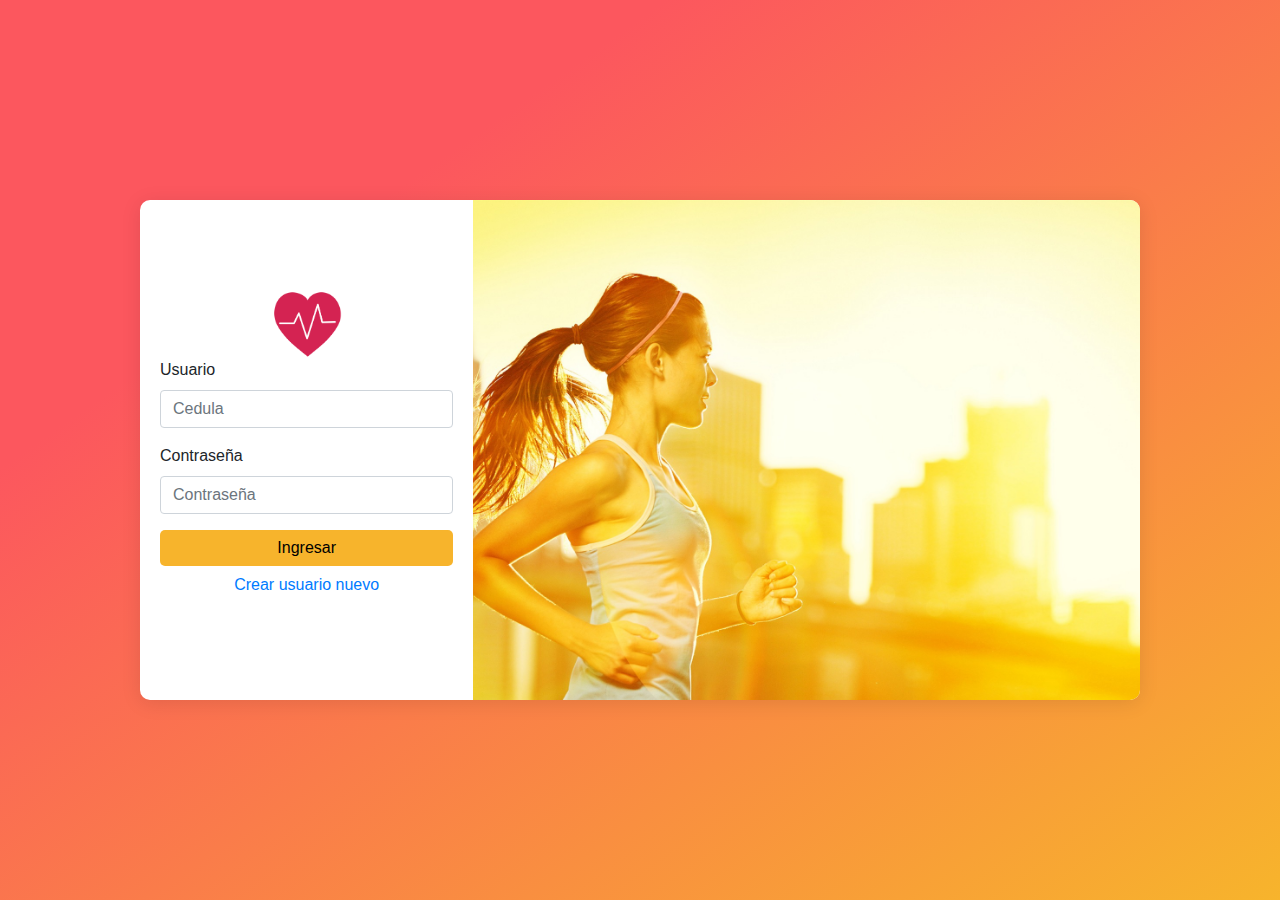
<file: index.html>
<!DOCTYPE html>
<html lang="es">
<head>
  <meta charset="UTF-8">
  <meta name="viewport" content="width=device-width, initial-scale=1.0">
  <meta http-equiv="X-UA-Compatible" content="ie=edge">
  <link rel="stylesheet" href="./assets/css/bootstrap.min.css">
  <link rel="stylesheet" href="./assets/css/theme.css">
  <title>Document</title>
</head>
<body>

  <main>
    <div class="containerLogin">
      <div class="col-md-12">
        <div class="row">
        <div class="col-md-4 theme-center theme-padding">
          <form class="with-inner">
            <img src="./assets/images/8061.png" class="picture-center" alt="" width="70px">
            <div class="form-group">
              <label for="userInput">Usuario</label>
              <input type="text" class="form-control" id="userInput" aria-describedby="emailHelp" placeholder="Cedula">
            </div>
            <div class="form-group">
              <label for="passwordInput">Contraseña</label>
              <input type="password" class="form-control" id="passwordInput" placeholder="Contraseña">
            </div>


            <button id="btnLogin" type="button" class="btn theme-btn login">Ingresar</button>
            <button id="btnregister" type="button" class="btn theme-btn register">Registrarse</button>
            <a href="#" id="showLogin" class="btn btn-link register">Ingresar</a>
            <a href="#" id="showRegister" class="btn btn-link login">Crear usuario nuevo</a>

            <p id="labelError"></p>
          </form>
        </div>
        <div class="col-md-8">
          <div class="theme-bg-login height-inner"></div>
        </div>
      </div>
      </div>
    </div>
  </main>

  <script src='./assets/js/HealthUH.js'></script>
  <script src='./assets/js/login.js'></script>
</body>
</html>
</file>
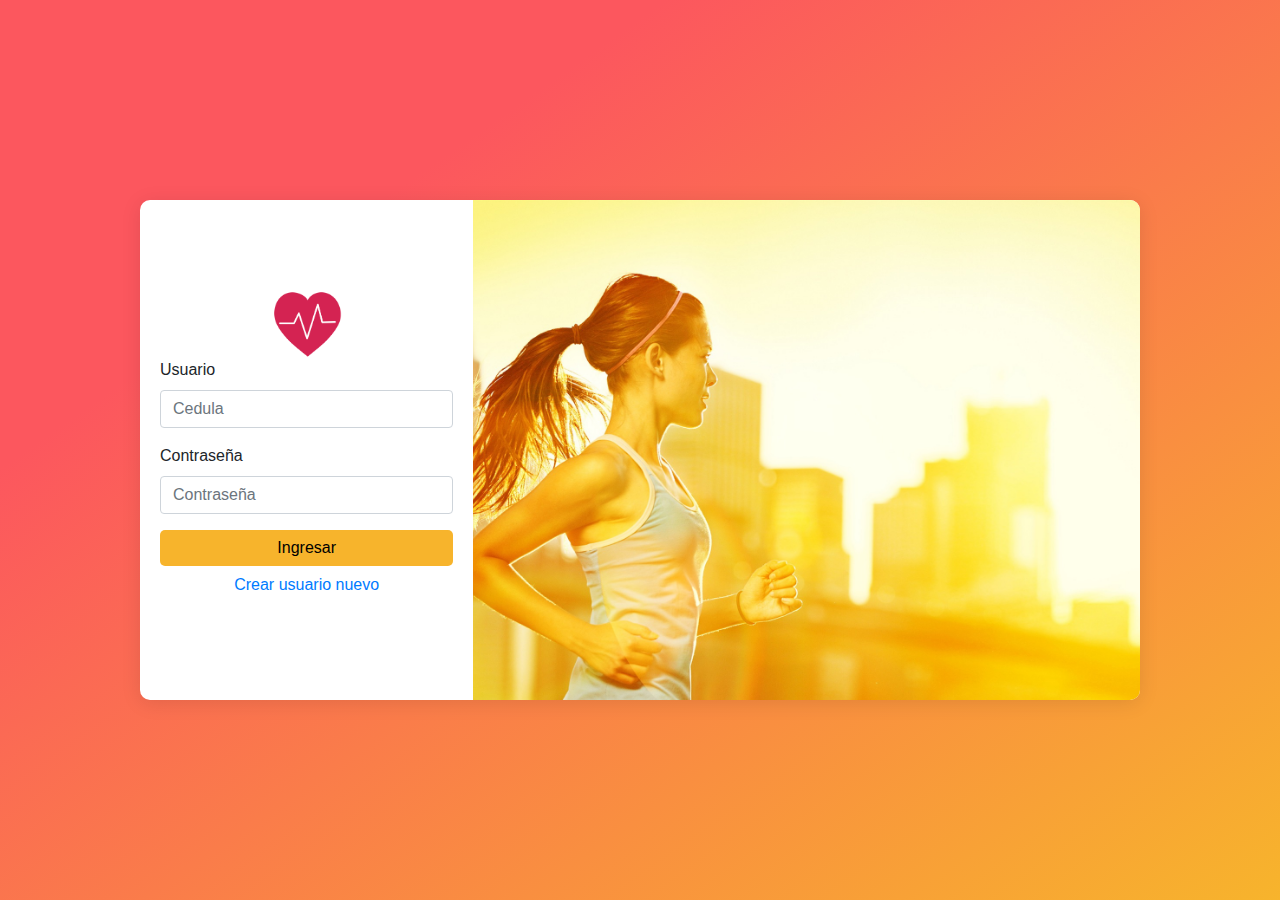
<file: session/index.html>
<!DOCTYPE html>
<html lang="en">
<head>
  <meta charset="UTF-8">
  <meta name="viewport" content="width=device-width, initial-scale=1.0">
  <meta http-equiv="X-UA-Compatible" content="ie=edge">
  <link rel="stylesheet" href="../assets/css/bootstrap.min.css">
  <link rel="stylesheet" href="../assets/css/dashboard.css">
  <title>HealthUH | Dashboard</title>
</head>
<body>
  <main>
    <aside>
      <nav>
        <ul>

          <li>
            <span>Perfil</span>
            <a href="./index.html" class="active">
              <img src="../assets/images/user-circle-solid.svg" alt="">
          </a></li>


          <li>
            <span>Actividad</span>
            <a href="./activity.html">
              <img src="../assets/images/running-solid.svg" alt="">
          </a></li>
          <li>
            <span>Sueño</span>
            <a href="./sleep.html">
              <img src="../assets/images/bed-solid.svg" alt="">
          </a></li>
          <li>
            <span>Nutricion</span>
            <a href="./nutrition.html">
              <img src="../assets/images/utensils-solid.svg" alt="">
          </a></li>
          <li id="signOut">
            <span>Cerrar Session</span>
            <a href="#">
              <img src="../assets/images/sign-out.svg" alt="">
          </a></li>
        </ul>
      </nav>
    </aside>

    <div class="mainPanel">
      <div class="app">
        <div class="bg-banner profile-bg"></div>
        <div class="content">
          <div class="container">

            <div class="row" style="margin-top: -200px;">
              <div class="col-md-12">
                <form>

                  <div class="text-center">
                    <input type="file" id="profilePicture" name="profilePicture" accept="image/*" class="profile-selectPicture">
                    <div class="imgProfile rounderBorder">
                      <img id="pictureSelectedView" src="../assets/images/user.svg" class="rounded mb-5" alt="...">
                    </div>
                  </div>
                  <h4 class="mb-3">Informacion Personal</h4>

                  <div class="row">
                    <div class="col-md-6 mb-3">
                      <label for="firstName">Nombre</label>
                      <input type="text" class="form-control" id="firstName" placeholder="" value="ss" >
                    </div>
                    <div class="col-md-6 mb-3">
                      <label for="lastName">Apellidos</label>
                      <input type="text" class="form-control" id="lastName" placeholder="" value="" >
                    </div>
                    <div class="col-md-6 mb-3">
                      <label for="birthday">Fecha Nacimiento</label>
                      <input type="date" class="form-control" id="birthday" placeholder="" value="" >
                    </div>
                    <div class="col-md-6 mb-3">
                      <label for="blood">Grupo Sanguíneo</label>
                      <input type="text" class="form-control" id="blood" placeholder="" value="" >
                    </div>

                    <div class="col-md-12 mb-6">
                      <label for="fritzpatrick">Escala FritzPatrick</label>
                      <select class="form-control mb-4" id="fritzpatrick">
                        <option>Tipo I</option>
                        <option>Tipo II</option>
                        <option>Tipo III</option>
                        <option>Tipo IV</option>
                        <option>Tipo V</option>
                      </select>
                    </div>
                  </div>


                  <div class="row">
                    <div class="col-md-6 mb-1">
                      <h4 class="mb-3">Genero</h4>
                      <div class="d-block my-3">
                        <div class="custom-control custom-radio">
                          <input id="men" name="gener" type="radio" class="custom-control-input" >
                          <label class="custom-control-label" for="men">Hombre</label>
                        </div>
                        <div class="custom-control custom-radio">
                          <input id="women" name="gener" type="radio" class="custom-control-input">
                          <label class="custom-control-label" for="women">Mujer</label>
                        </div>
                      </div>
                    </div>

                    <div class="col-md-6 mb-1">
                      <h4 class="mb-3">Silla de ruedas</h4>
                      <div class="d-block my-3">
                        <div class="custom-control custom-radio">
                          <input id="needWheelchair" name="needWC" type="radio" class="custom-control-input">
                          <label class="custom-control-label" for="needWheelchair">Sí</label>
                        </div>
                        <div class="custom-control custom-radio">
                          <input id="noNeedWheelchair" name="needWC" type="radio" class="custom-control-input">
                          <label class="custom-control-label" for="noNeedWheelchair">No</label>
                        </div>
                      </div>
                    </div>
                  </div>

                  <hr class="mb-4">

                  <h4 class="mb-3">Medidas Corporales</h4>

                  <div class="row">
                    <div class="col-md-6 mb-3">
                      <label for="height">Estatura</label>
                      <input type="text" class="form-control" id="height" placeholder="" value="" >
                    </div>
                    <div class="col-md-6 mb-3">
                      <label for="weight">Peso</label>
                      <input type="text" class="form-control" id="weight" placeholder="" value="" >
                    </div>

                    <div class="col-md-3 mb-3">
                      <label for="CDC">Circunferencia de la cintura</label>
                      <input type="text" class="form-control" id="CDC" placeholder="" value="" >
                    </div>

                    <div class="col-md-3 mb-3">
                      <label for="IMC">Índice de masa corporal</label>
                      <input type="text" class="form-control" id="IMC" placeholder="" value="" readonly>
                    </div>

                    <div class="col-md-3 mb-3">
                      <label for="MCM">Masa coporal Magra</label>
                      <input type="text" class="form-control" id="MCM" placeholder="" value="" readonly>
                    </div>


                    <div class="col-md-3 mb-3">
                      <label for="PGC">Porcentaje de Grasa corporal</label>
                      <input type="text" class="form-control" id="PGC" placeholder="" value="" readonly>
                    </div>
                  </div>

                  <button id="save" class="btn btn-primary btn-lg btn-block" type="button">
                    <div id="spinner-center">
                      <div class="lds-ring"><div></div><div></div><div></div><div></div></div>
                    </div>
                    <span id="valueSpinner" >Actualizar informacion</span>
                  </button>
                </form>
              </div>
            </div>
          </div>
        </div>
      </div>
    </div>


  </main>

<script src="../assets/js/HealthUH.js" charset="utf-8"></script>
<script src="../assets/js/profile.js" charset="utf-8"></script>
</body>
</html>
</file>
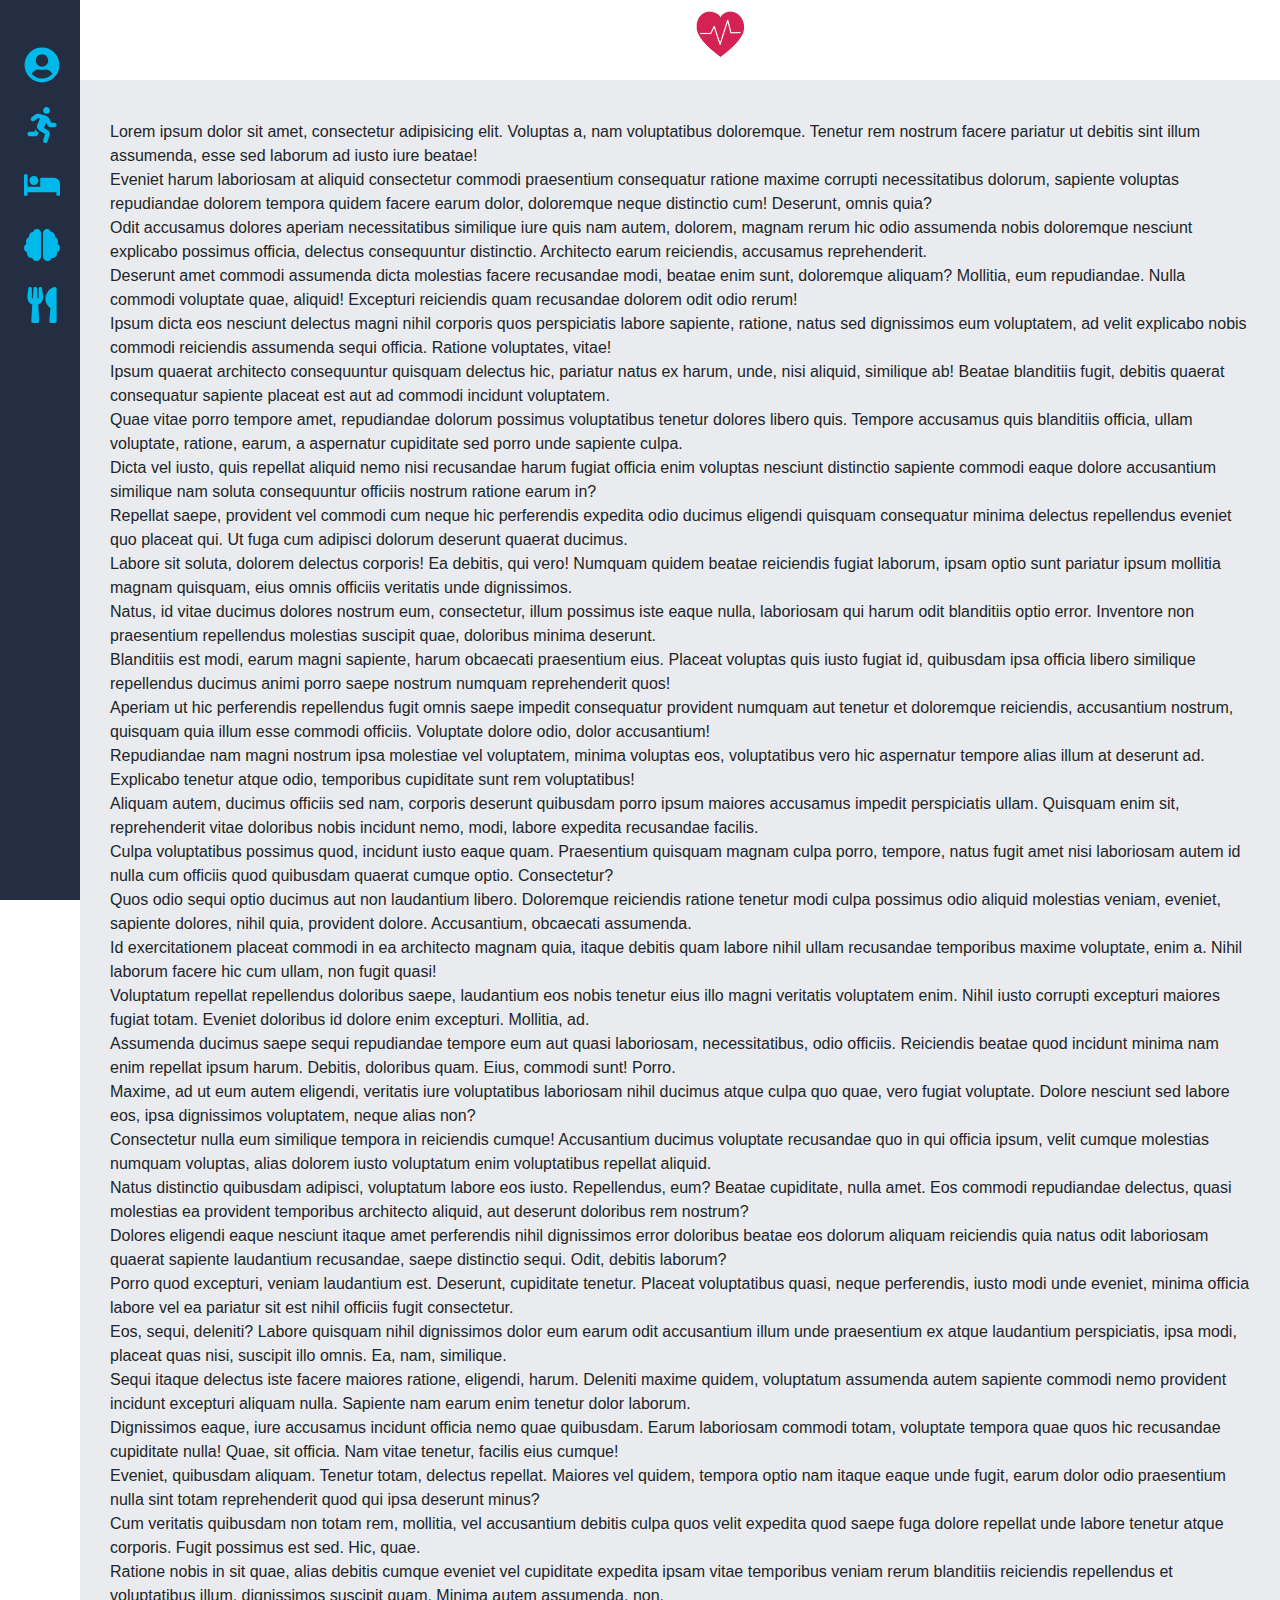
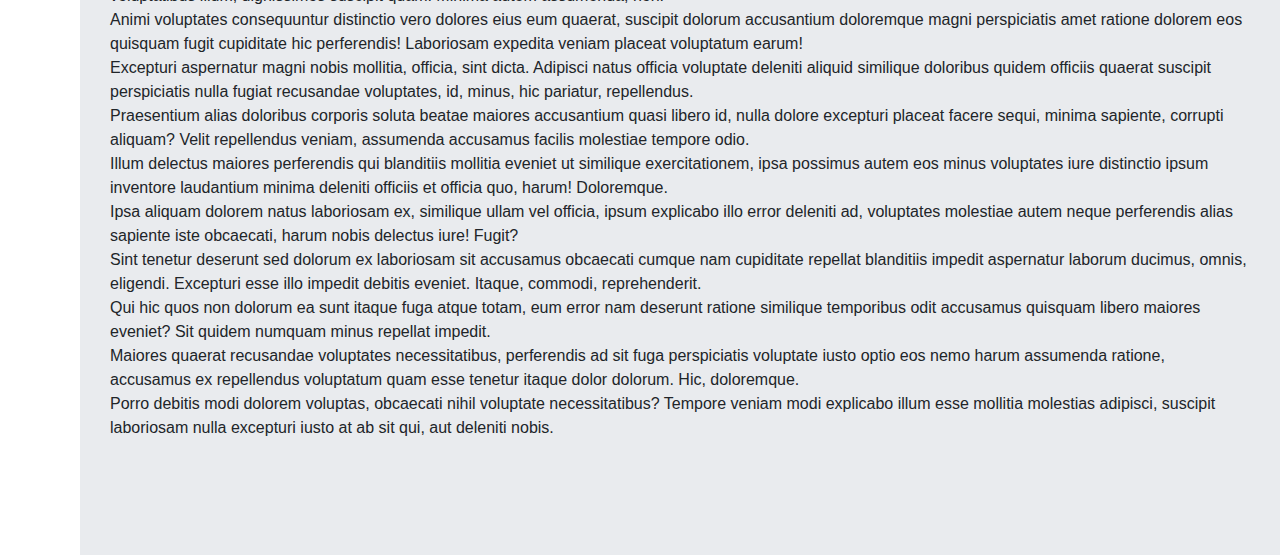
<file: dashboard.html>
<!DOCTYPE html>
<html lang="en">
<head>
  <meta charset="UTF-8">
  <meta name="viewport" content="width=device-width, initial-scale=1.0">
  <meta http-equiv="X-UA-Compatible" content="ie=edge">
  <link rel="stylesheet" href="./assets/css/bootstrap.min.css">
  <link rel="stylesheet" href="./assets/css/dashboard.css">
  <title>HealthUH | Dashboard</title>
</head>
<body>
  <main>
    <aside>
      <nav>
        <ul>

          <li>
            <span>Perfil</span>
            <a href="">
              <img src="./assets/images/user-circle-solid.svg" alt="">
          </a></li>


          <li>
            <span>Actividad</span>
            <a href="">
              <img src="./assets/images/running-solid.svg" alt="">
          </a></li>
          <li>
            <span>Sueño</span>
            <a href="">
              <img src="./assets/images/bed-solid.svg" alt="">
          </a></li>
          <li>
            <span>Conciencia Plena</span>
            <a href="">
              <img src="./assets/images/brain-solid.svg" alt="">
          </a></li>
          <li>
            <span>Nutricion</span>
            <a href="">
              <img src="./assets/images/utensils-solid.svg" alt="">
          </a></li>
        </ul>
      </nav>
    </aside>

    <div class="mainPanel">
      <div class="app">
        <header>
            <img src="./assets/images/8061.png" width="50px;" alt="">
        </header>
        <div class="content">
          <div>Lorem ipsum dolor sit amet, consectetur adipisicing elit. Voluptas a, nam voluptatibus doloremque. Tenetur rem nostrum facere pariatur ut debitis sint illum assumenda, esse sed laborum ad iusto iure beatae!</div>
          <div>Eveniet harum laboriosam at aliquid consectetur commodi praesentium consequatur ratione maxime corrupti necessitatibus dolorum, sapiente voluptas repudiandae dolorem tempora quidem facere earum dolor, doloremque neque distinctio cum! Deserunt, omnis quia?</div>
          <div>Odit accusamus dolores aperiam necessitatibus similique iure quis nam autem, dolorem, magnam rerum hic odio assumenda nobis doloremque nesciunt explicabo possimus officia, delectus consequuntur distinctio. Architecto earum reiciendis, accusamus reprehenderit.</div>
          <div>Deserunt amet commodi assumenda dicta molestias facere recusandae modi, beatae enim sunt, doloremque aliquam? Mollitia, eum repudiandae. Nulla commodi voluptate quae, aliquid! Excepturi reiciendis quam recusandae dolorem odit odio rerum!</div>
          <div>Ipsum dicta eos nesciunt delectus magni nihil corporis quos perspiciatis labore sapiente, ratione, natus sed dignissimos eum voluptatem, ad velit explicabo nobis commodi reiciendis assumenda sequi officia. Ratione voluptates, vitae!</div>
          <div>Ipsum quaerat architecto consequuntur quisquam delectus hic, pariatur natus ex harum, unde, nisi aliquid, similique ab! Beatae blanditiis fugit, debitis quaerat consequatur sapiente placeat est aut ad commodi incidunt voluptatem.</div>
          <div>Quae vitae porro tempore amet, repudiandae dolorum possimus voluptatibus tenetur dolores libero quis. Tempore accusamus quis blanditiis officia, ullam voluptate, ratione, earum, a aspernatur cupiditate sed porro unde sapiente culpa.</div>
          <div>Dicta vel iusto, quis repellat aliquid nemo nisi recusandae harum fugiat officia enim voluptas nesciunt distinctio sapiente commodi eaque dolore accusantium similique nam soluta consequuntur officiis nostrum ratione earum in?</div>
          <div>Repellat saepe, provident vel commodi cum neque hic perferendis expedita odio ducimus eligendi quisquam consequatur minima delectus repellendus eveniet quo placeat qui. Ut fuga cum adipisci dolorum deserunt quaerat ducimus.</div>
          <div>Labore sit soluta, dolorem delectus corporis! Ea debitis, qui vero! Numquam quidem beatae reiciendis fugiat laborum, ipsam optio sunt pariatur ipsum mollitia magnam quisquam, eius omnis officiis veritatis unde dignissimos.</div>
          <div>Natus, id vitae ducimus dolores nostrum eum, consectetur, illum possimus iste eaque nulla, laboriosam qui harum odit blanditiis optio error. Inventore non praesentium repellendus molestias suscipit quae, doloribus minima deserunt.</div>
          <div>Blanditiis est modi, earum magni sapiente, harum obcaecati praesentium eius. Placeat voluptas quis iusto fugiat id, quibusdam ipsa officia libero similique repellendus ducimus animi porro saepe nostrum numquam reprehenderit quos!</div>
          <div>Aperiam ut hic perferendis repellendus fugit omnis saepe impedit consequatur provident numquam aut tenetur et doloremque reiciendis, accusantium nostrum, quisquam quia illum esse commodi officiis. Voluptate dolore odio, dolor accusantium!</div>
          <div>Repudiandae nam magni nostrum ipsa molestiae vel voluptatem, minima voluptas eos, voluptatibus vero hic aspernatur tempore alias illum at deserunt ad. Explicabo tenetur atque odio, temporibus cupiditate sunt rem voluptatibus!</div>
          <div>Aliquam autem, ducimus officiis sed nam, corporis deserunt quibusdam porro ipsum maiores accusamus impedit perspiciatis ullam. Quisquam enim sit, reprehenderit vitae doloribus nobis incidunt nemo, modi, labore expedita recusandae facilis.</div>
          <div>Culpa voluptatibus possimus quod, incidunt iusto eaque quam. Praesentium quisquam magnam culpa porro, tempore, natus fugit amet nisi laboriosam autem id nulla cum officiis quod quibusdam quaerat cumque optio. Consectetur?</div>
          <div>Quos odio sequi optio ducimus aut non laudantium libero. Doloremque reiciendis ratione tenetur modi culpa possimus odio aliquid molestias veniam, eveniet, sapiente dolores, nihil quia, provident dolore. Accusantium, obcaecati assumenda.</div>
          <div>Id exercitationem placeat commodi in ea architecto magnam quia, itaque debitis quam labore nihil ullam recusandae temporibus maxime voluptate, enim a. Nihil laborum facere hic cum ullam, non fugit quasi!</div>
          <div>Voluptatum repellat repellendus doloribus saepe, laudantium eos nobis tenetur eius illo magni veritatis voluptatem enim. Nihil iusto corrupti excepturi maiores fugiat totam. Eveniet doloribus id dolore enim excepturi. Mollitia, ad.</div>
          <div>Assumenda ducimus saepe sequi repudiandae tempore eum aut quasi laboriosam, necessitatibus, odio officiis. Reiciendis beatae quod incidunt minima nam enim repellat ipsum harum. Debitis, doloribus quam. Eius, commodi sunt! Porro.</div>
          <div>Maxime, ad ut eum autem eligendi, veritatis iure voluptatibus laboriosam nihil ducimus atque culpa quo quae, vero fugiat voluptate. Dolore nesciunt sed labore eos, ipsa dignissimos voluptatem, neque alias non?</div>
          <div>Consectetur nulla eum similique tempora in reiciendis cumque! Accusantium ducimus voluptate recusandae quo in qui officia ipsum, velit cumque molestias numquam voluptas, alias dolorem iusto voluptatum enim voluptatibus repellat aliquid.</div>
          <div>Natus distinctio quibusdam adipisci, voluptatum labore eos iusto. Repellendus, eum? Beatae cupiditate, nulla amet. Eos commodi repudiandae delectus, quasi molestias ea provident temporibus architecto aliquid, aut deserunt doloribus rem nostrum?</div>
          <div>Dolores eligendi eaque nesciunt itaque amet perferendis nihil dignissimos error doloribus beatae eos dolorum aliquam reiciendis quia natus odit laboriosam quaerat sapiente laudantium recusandae, saepe distinctio sequi. Odit, debitis laborum?</div>
          <div>Porro quod excepturi, veniam laudantium est. Deserunt, cupiditate tenetur. Placeat voluptatibus quasi, neque perferendis, iusto modi unde eveniet, minima officia labore vel ea pariatur sit est nihil officiis fugit consectetur.</div>
          <div>Eos, sequi, deleniti? Labore quisquam nihil dignissimos dolor eum earum odit accusantium illum unde praesentium ex atque laudantium perspiciatis, ipsa modi, placeat quas nisi, suscipit illo omnis. Ea, nam, similique.</div>
          <div>Sequi itaque delectus iste facere maiores ratione, eligendi, harum. Deleniti maxime quidem, voluptatum assumenda autem sapiente commodi nemo provident incidunt excepturi aliquam nulla. Sapiente nam earum enim tenetur dolor laborum.</div>
          <div>Dignissimos eaque, iure accusamus incidunt officia nemo quae quibusdam. Earum laboriosam commodi totam, voluptate tempora quae quos hic recusandae cupiditate nulla! Quae, sit officia. Nam vitae tenetur, facilis eius cumque!</div>
          <div>Eveniet, quibusdam aliquam. Tenetur totam, delectus repellat. Maiores vel quidem, tempora optio nam itaque eaque unde fugit, earum dolor odio praesentium nulla sint totam reprehenderit quod qui ipsa deserunt minus?</div>
          <div>Cum veritatis quibusdam non totam rem, mollitia, vel accusantium debitis culpa quos velit expedita quod saepe fuga dolore repellat unde labore tenetur atque corporis. Fugit possimus est sed. Hic, quae.</div>
          <div>Ratione nobis in sit quae, alias debitis cumque eveniet vel cupiditate expedita ipsam vitae temporibus veniam rerum blanditiis reiciendis repellendus et voluptatibus illum, dignissimos suscipit quam. Minima autem assumenda, non.</div>
          <div>Animi voluptates consequuntur distinctio vero dolores eius eum quaerat, suscipit dolorum accusantium doloremque magni perspiciatis amet ratione dolorem eos quisquam fugit cupiditate hic perferendis! Laboriosam expedita veniam placeat voluptatum earum!</div>
          <div>Excepturi aspernatur magni nobis mollitia, officia, sint dicta. Adipisci natus officia voluptate deleniti aliquid similique doloribus quidem officiis quaerat suscipit perspiciatis nulla fugiat recusandae voluptates, id, minus, hic pariatur, repellendus.</div>
          <div>Praesentium alias doloribus corporis soluta beatae maiores accusantium quasi libero id, nulla dolore excepturi placeat facere sequi, minima sapiente, corrupti aliquam? Velit repellendus veniam, assumenda accusamus facilis molestiae tempore odio.</div>
          <div>Illum delectus maiores perferendis qui blanditiis mollitia eveniet ut similique exercitationem, ipsa possimus autem eos minus voluptates iure distinctio ipsum inventore laudantium minima deleniti officiis et officia quo, harum! Doloremque.</div>
          <div>Ipsa aliquam dolorem natus laboriosam ex, similique ullam vel officia, ipsum explicabo illo error deleniti ad, voluptates molestiae autem neque perferendis alias sapiente iste obcaecati, harum nobis delectus iure! Fugit?</div>
          <div>Sint tenetur deserunt sed dolorum ex laboriosam sit accusamus obcaecati cumque nam cupiditate repellat blanditiis impedit aspernatur laborum ducimus, omnis, eligendi. Excepturi esse illo impedit debitis eveniet. Itaque, commodi, reprehenderit.</div>
          <div>Qui hic quos non dolorum ea sunt itaque fuga atque totam, eum error nam deserunt ratione similique temporibus odit accusamus quisquam libero maiores eveniet? Sit quidem numquam minus repellat impedit.</div>
          <div>Maiores quaerat recusandae voluptates necessitatibus, perferendis ad sit fuga perspiciatis voluptate iusto optio eos nemo harum assumenda ratione, accusamus ex repellendus voluptatum quam esse tenetur itaque dolor dolorum. Hic, doloremque.</div>
          <div>Porro debitis modi dolorem voluptas, obcaecati nihil voluptate necessitatibus? Tempore veniam modi explicabo illum esse mollitia molestias adipisci, suscipit laboriosam nulla excepturi iusto at ab sit qui, aut deleniti nobis.</div>
        </div>
      </div>
    </div>


  </main>

</body>
</html>
</file>
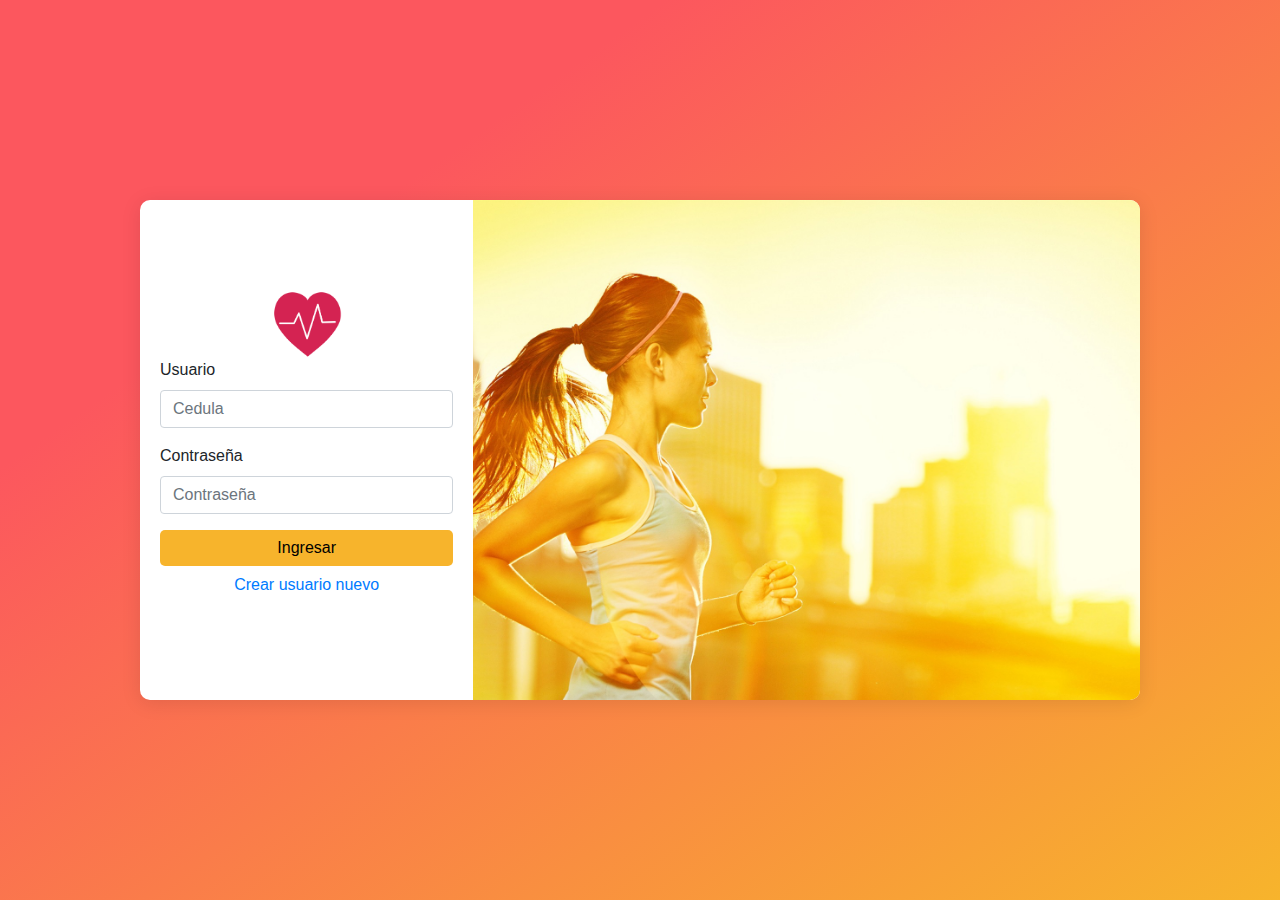
<file: Profile.html>
<!DOCTYPE html>
<html lang="es">
<head>
  <meta charset="UTF-8">
  <meta name="viewport" content="width=device-width, initial-scale=1.0">
  <meta http-equiv="X-UA-Compatible" content="ie=edge">
  <link rel="stylesheet" href="./assets/css/bootstrap.min.css">
  <title>Profile</title>
</head>
<body>


  <script src='./assets/js/HealthUH.js'></script>
  <script src='./assets/js/app.js'></script>
</body>
</html>
</file>
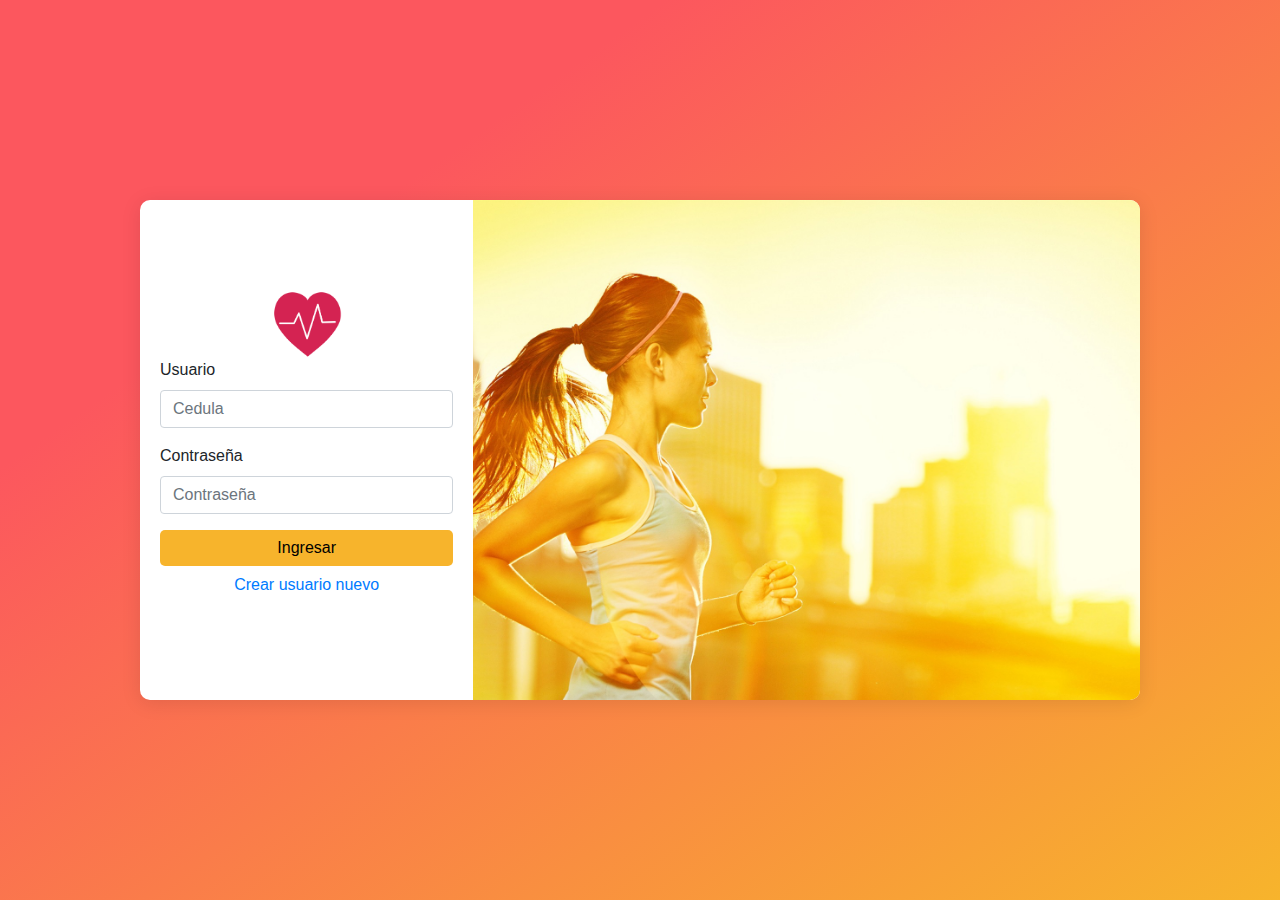
<file: session/activity.html>
<!DOCTYPE html>
<html lang="en">
<head>
  <meta charset="UTF-8">
  <meta name="viewport" content="width=device-width, initial-scale=1.0">
  <meta http-equiv="X-UA-Compatible" content="ie=edge">
  <link rel="stylesheet" href="../assets/css/bootstrap.min.css">
  <link rel="stylesheet" href="../assets/css/dashboard.css">
  <title>HealthUH | Dashboard</title>
</head>
<body>
  <main>
    <aside>
      <nav>
        <ul>

          <li>
            <span>Perfil</span>
            <a href="./index.html">
              <img src="../assets/images/user-circle-solid.svg" alt="">
          </a></li>


          <li>
            <span>Actividad</span>
            <a href="./activity.html" class="active">
              <img src="../assets/images/running-solid.svg" alt="">
          </a></li>
          <li>
            <span>Sueño</span>
            <a href="./sleep.html">
              <img src="../assets/images/bed-solid.svg" alt="">
          </a></li>
          <li>
            <span>Nutricion</span>
            <a href="./nutrition.html">
              <img src="../assets/images/utensils-solid.svg" alt="">
          </a></li>
          <li id="signOut">
            <span>Cerrar Session</span>
            <a href="#">
              <img src="../assets/images/sign-out.svg" alt="">
            </a></li>
        </ul>
      </nav>
    </aside>

    <div class="mainPanel">
      <div class="app">
        <div class="bg-banner activity-bg"></div>
        <div class="content">
          <div class="container">

            <div class="row" style="margin-top: 150px;">
              <div class="col-md-12">
                <form>
                  <h4 class="mb-3">Actividad</h4>

                  <div class="row">
                    <div class="col-md-4 mb-3">
                      <label for="walk">Distancia de Caminata</label>
                      <input type="text" class="form-control" id="walk" placeholder="" value="" >
                    </div>
                    <div class="col-md-4 mb-3">
                      <label for="steeps">Pasos</label>
                      <input type="text" class="form-control" id="steeps" placeholder="" value="" >
                    </div>
                    <div class="col-md-4 mb-3">
                      <label for="floor">Pisos subidos</label>
                      <input type="text" class="form-control" id="floor" placeholder="" value="" >
                    </div>
                  </div>

                  <hr class="mb-4">

                  <button id="save" class="btn btn-primary btn-lg btn-block" type="button">
                    <div id="spinner-center">
                      <div class="lds-ring"><div></div><div></div><div></div><div></div></div>
                    </div>
                    <span id="valueSpinner" >Actualizar informacion</span>
                  </button>
                </form>
              </div>
            </div>
          </div>
        </div>
      </div>
    </div>


  </main>
  <script src="../assets/js/HealthUH.js" charset="utf-8"></script>
  <script src="../assets/js/activity.js" charset="utf-8"></script>
</body>
</html>
</file>
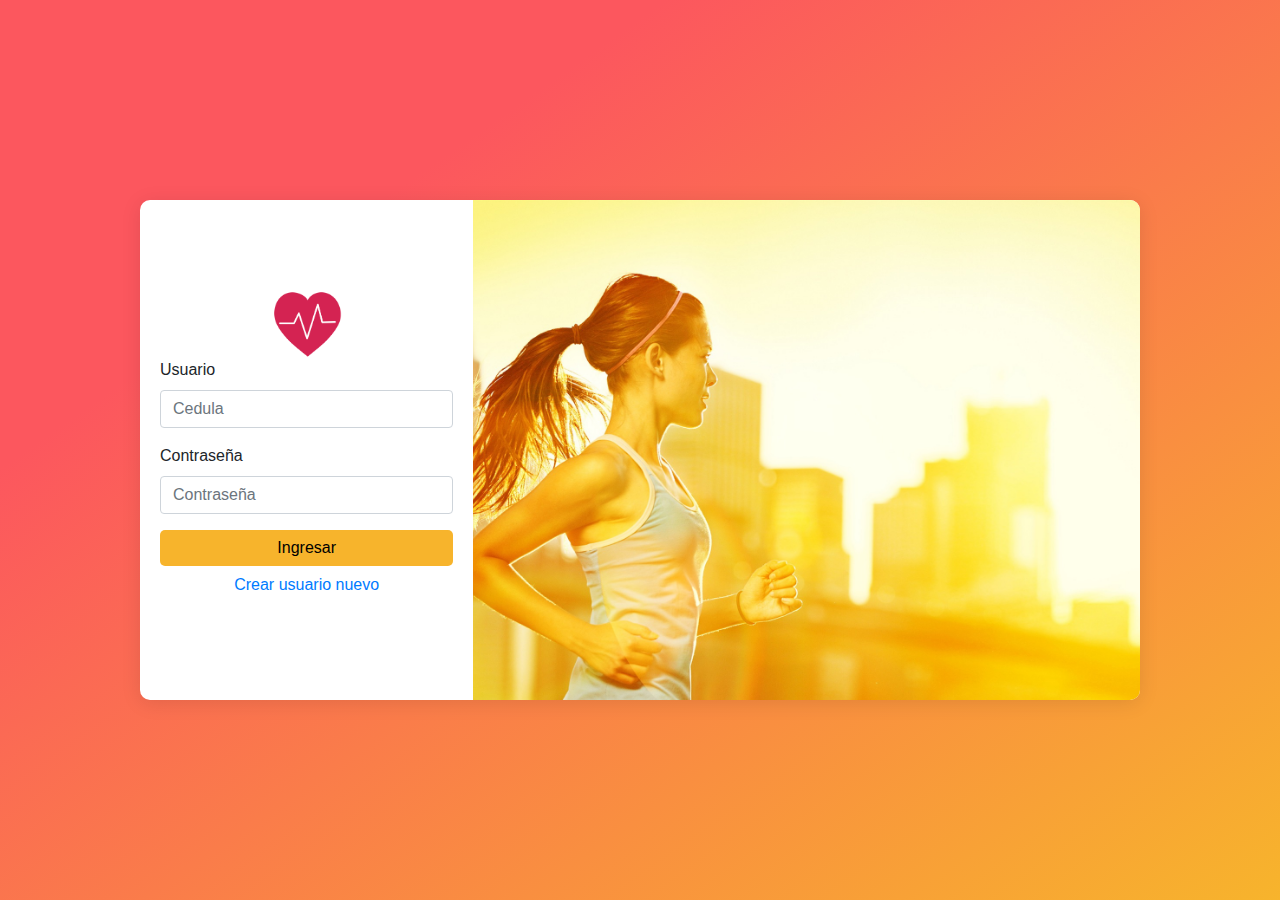
<file: session/nutrition.html>
<!DOCTYPE html>
<html lang="en">
<head>
  <meta charset="UTF-8">
  <meta name="viewport" content="width=device-width, initial-scale=1.0">
  <meta http-equiv="X-UA-Compatible" content="ie=edge">
  <link rel="stylesheet" href="../assets/css/bootstrap.min.css">
  <link rel="stylesheet" href="../assets/css/dashboard.css">
  <title>HealthUH | Dashboard</title>
</head>
<body>
  <main>
    <aside>
      <nav>
        <ul>

          <li>
            <span>Perfil</span>
            <a href="./index.html">
              <img src="../assets/images/user-circle-solid.svg" alt="">
          </a></li>


          <li>
            <span>Actividad</span>
            <a href="./activity.html">
              <img src="../assets/images/running-solid.svg" alt="">
          </a></li>
          <li>
            <span>Sueño</span>
            <a href="./sleep.html">
              <img src="../assets/images/bed-solid.svg" alt="">
          </a></li>
          <li>
            <span>Nutricion</span>
            <a href="./nutrition.html" class="active">
              <img src="../assets/images/utensils-solid.svg" alt="">
          </a></li>
          <li id="signOut">
            <span>Cerrar Session</span>
            <a href="#">
              <img src="../assets/images/sign-out.svg" alt="">
            </a></li>
        </ul>
      </nav>
    </aside>

          <div class="mainPanel">
            <div class="app">
              <div class="bg-banner nutrition-bg"></div>
              <div class="content">
                <div class="container">

                  <div class="row" style="margin-top: 150px;">
                    <div class="col-md-12">
                      <form>
                        <h4 class="mb-3">Nutricion</h4>

                        <div class="row">
                          <div class="col-md-2 mb-3">
                            <label for="AF">Ácido Folico</label>
                            <input type="text" class="form-control" id="AF" placeholder="" value="" >
                          </div>
                          <div class="col-md-2 mb-3">
                            <label for="AG">Agua</label>
                            <input type="text" class="form-control" id="AG" placeholder="" value="" >
                          </div>
                          <div class="col-md-2 mb-3">
                            <label for="AZ">Azúcar</label>
                            <input type="text" class="form-control" id="AZ" placeholder="" value="" >
                          </div>
                          <div class="col-md-2 mb-3">
                            <label for="BT">Biotina</label>
                            <input type="text" class="form-control" id="BT" placeholder="" value="" >
                          </div>
                          <div class="col-md-2 mb-3">
                            <label for="CA">Cafeina</label>
                            <input type="text" class="form-control" id="CA" placeholder="" value="" >
                          </div>
                          <div class="col-md-2 mb-3">
                            <label for="CAL">Calcio</label>
                            <input type="text" class="form-control" id="CAL" placeholder="" value="" >
                          </div>
                          <div class="col-md-2 mb-3">
                            <label for="CH">Carbohidratos</label>
                            <input type="text" class="form-control" id="CH" placeholder="" value="" >
                          </div>
                          <div class="col-md-2 mb-3">
                            <label for="CL">Cloro</label>
                            <input type="text" class="form-control" id="CL" placeholder="" value="" >
                          </div>
                          <div class="col-md-2 mb-3">
                            <label for="CO">Cobre</label>
                            <input type="text" class="form-control" id="CO" placeholder="" value="" >
                          </div>
                          <div class="col-md-2 mb-3">
                            <label for="CED">Colesterol en dieta</label>
                            <input type="text" class="form-control" id="CED" placeholder="" value="" >
                          </div>
                          <div class="col-md-4 mb-3">
                            <label for="CR">Cromo</label>
                            <input type="text" class="form-control" id="CR" placeholder="" value="" >
                          </div>
                        </div>

                        <hr class="mb-4">

                        <button id="save" class="btn btn-primary btn-lg btn-block" type="button">
                          <div id="spinner-center">
                            <div class="lds-ring"><div></div><div></div><div></div><div></div></div>
                          </div>
                          <span id="valueSpinner" >Actualizar informacion</span>
                        </button>
                      </form>
                    </div>
                  </div>
                </div>
              </div>
            </div>
          </div>


  </main>
  <script src="../assets/js/HealthUH.js" charset="utf-8"></script>
  <script src="../assets/js/nutrition.js" charset="utf-8"></script>
</body>
</html>
</file>
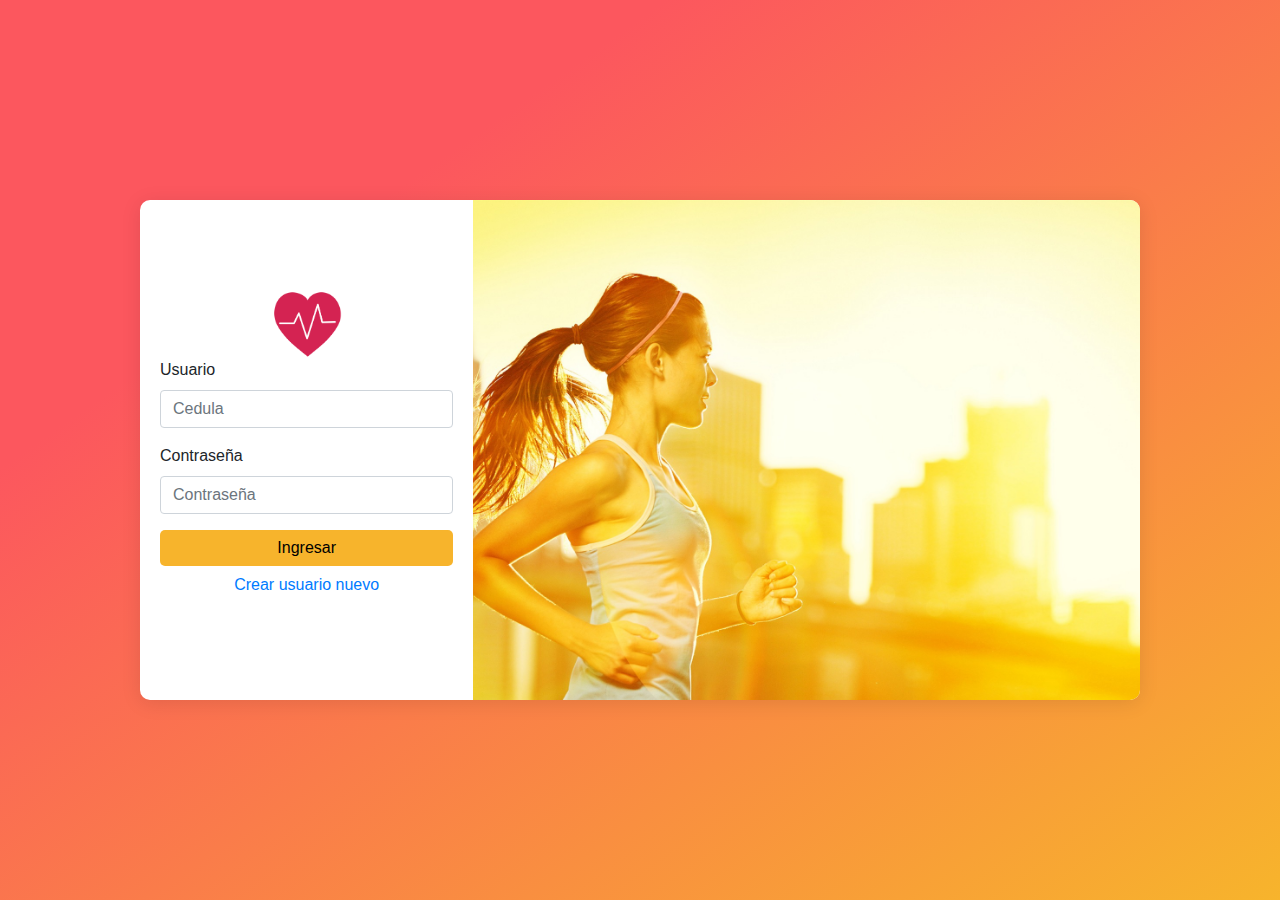
<file: session/sleep.html>
<!DOCTYPE html>
<html lang="en">
<head>
  <meta charset="UTF-8">
  <meta name="viewport" content="width=device-width, initial-scale=1.0">
  <meta http-equiv="X-UA-Compatible" content="ie=edge">
  <link rel="stylesheet" href="../assets/css/bootstrap.min.css">
  <link rel="stylesheet" href="../assets/css/dashboard.css">
  <title>HealthUH | Dashboard</title>
</head>
<body>
  <main>
    <aside>
      <nav>
        <ul>

          <li>
            <span>Perfil</span>
            <a href="./index.html">
              <img src="../assets/images/user-circle-solid.svg" alt="">
          </a></li>


          <li>
            <span>Actividad</span>
            <a href="./activity.html">
              <img src="../assets/images/running-solid.svg" alt="">
          </a></li>
          <li>
            <span>Sueño</span>
            <a href="./sleep.html" class="active">
              <img src="../assets/images/bed-solid.svg" alt="">
          </a></li>
          <li>
            <span>Nutricion</span>
            <a href="./nutrition.html">
              <img src="../assets/images/utensils-solid.svg" alt="">
          </a></li>
          <li id="signOut">
            <span>Cerrar Session</span>
            <a href="#">
              <img src="../assets/images/sign-out.svg" alt="">
            </a></li>
        </ul>
      </nav>
    </aside>

          <div class="mainPanel">
            <div class="app">
              <div class="bg-banner sleep-bg"></div>
              <div class="content">
                <div class="container">

                  <div class="row" style="margin-top: 150px;">
                    <div class="col-md-12">
                      <form>
                        <h4 class="mb-3">Sueño</h4>

                        <div class="row">
                          <div class="col-md-12 mb-3">
                            <label for="sleep">Horas de Sueño</label>
                            <input type="text" class="form-control" id="sleep" placeholder="" value="" >
                          </div>
                        </div>

                        <hr class="mb-4">

                        <button id="save" class="btn btn-primary btn-lg btn-block" type="button">
                          <div id="spinner-center">
                            <div class="lds-ring"><div></div><div></div><div></div><div></div></div>
                          </div>
                          <span id="valueSpinner" >Actualizar informacion</span>
                        </button>
                      </form>
                    </div>
                  </div>
                </div>
              </div>
            </div>
          </div>


  </main>
  <script src="../assets/js/HealthUH.js" charset="utf-8"></script>
  <script src="../assets/js/sleep.js" charset="utf-8"></script>
</body>
</html>
</file>
<file: assets/css/theme.css>
.theme-bg-login{
  background: url('../images/bg.jpg') no-repeat;
  background-position: center;
  background-size:cover;
  position: absolute;
  top: 0;
  bottom: 0;
  left: 0;
  right: 0;
}

#labelError{
  position: relative;
  background: #FF0040;
  margin: 8px auto;
  text-align: center;
  border-radius: 4px;
  color: white;
  padding: 6px;
  display: none;
}

.login{display: block;}
.register{display: none;}

.theme-center{
  display: flex;
  align-items: center;
}

.with-inner{
  width: inherit;
}

.height-inner{
  width: inherit;
}

main{
      width: 100%;
      min-height: 100vh;
      display: -webkit-box;
      display: -webkit-flex;
      display: -moz-box;
      display: -ms-flexbox;
      display: flex;
      flex-wrap: wrap;
      justify-content: center;
      align-items: center;
      padding: 15px;
      background-color: #f7b42c;
      background-image: -webkit-linear-gradient(bottom right, #f7b42c 0%, #fc575e 74%);
      background-image: -o-linear-gradient(bottom right, #f7b42c 0%, #fc575e 74%);
      background-image: linear-gradient(to top left, #f7b42c 0%, #fc575e 74%);

}

.containerLogin{
    width: 1000px;
    height: 500px;
      background: #fff;
      border-radius: 10px;
      overflow: hidden;
      box-shadow: 0 3px 20px 0px rgba(0, 0, 0, 0.1);
      -moz-box-shadow: 0 3px 20px 0px rgba(0, 0, 0, 0.1);
      -webkit-box-shadow: 0 3px 20px 0px rgba(0, 0, 0, 0.1);
      -o-box-shadow: 0 3px 20px 0px rgba(0, 0, 0, 0.1);
      -ms-box-shadow: 0 3px 20px 0px rgba(0, 0, 0, 0.1);
}

.theme-abs{
  position:relative;
  top:0;
  left: 0;
  bottom: 0;
  right: 0;
}


.theme-padding{
  padding: 90px 20px 220px 20px;
}

.picture-center{
  margin: auto;
  display: block;
  position: relative;
}

.theme-btn{
  border-radius: 5px;
  border: none;
  color: black;
  width: inherit;
  background-color: #f7b42c;
}

@media only screen and (max-width: 765px) {
    main{
      padding: 0;
      border-radius: 0;
    }
    .containerLogin{
      height: 100vh;
      width: 100vw;
      border-radius: 0;
    }
}
</file>
<file: assets/css/dashboard.css>
*{
  list-style: none;
  text-decoration: none;
}





/* Spinner */

#spinner-center{
  display: none;
}
#valueSpinner{
  display: block;
}
.lds-ring {
  display: inline-block;
  position: relative;
  width: 20px;
  height: 20px;
}
.lds-ring div {
  box-sizing: border-box;
  display: block;
  position: absolute;
  width: 20px;
  height: 20px;
  margin: 2px;
  border: 4px solid #fff;
  border-radius: 50%;
  animation: lds-ring 1.2s cubic-bezier(0.5, 0, 0.5, 1) infinite;
  border-color: #fff transparent transparent transparent;
}
.lds-ring div:nth-child(1) {
  animation-delay: -0.45s;
}
.lds-ring div:nth-child(2) {
  animation-delay: -0.3s;
}
.lds-ring div:nth-child(3) {
  animation-delay: -0.15s;
}
@keyframes lds-ring {
  0% {
    transform: rotate(0deg);
  }
  100% {
    transform: rotate(360deg);
  }
}



/*  */

main{
  height:100vh;
  margin: 0 auto;
  display: block;
}

aside{
  display: block;
  float: left;
  position: fixed;
  top: 0;
  bottom: 0;
  height: 100vh;
  width: 80px;
  z-index: 100;
}


nav{
  display: -webkit-box;
  display: flex;
  -webkit-box-orient: vertical;
  -webkit-box-direction: normal;
  flex-direction: column;
  min-height: 100%;
  background: #242e42;
}

nav ul{
  display: -webkit-box;
  display: flex;
  -webkit-box-orient: vertical;
  -webkit-box-direction: normal;
  flex-direction: column;
  -webkit-box-flex: 1;
  flex-grow: 1;
  margin-top: 35px;
  padding: 0px;
}

nav ul li{
  display: list-item;
  text-align: -webkit-match-parent;
}

nav ul li a{
  display: block;
  margin: 0;
  padding: 10px 0px 10px 0px;
  border-left: 4px solid transparent;
}

nav ul li span{
  display: none;
  position: absolute;
  border-radius: 0px;
  text-align: center;
  padding: 2px;
  left: calc(100% + 10px);
  width: 100px;
  z-index: 1;
  color: white;
  background: #1d2636;
  margin: 16px 0px 0px 10px;
  opacity: 0.9;

  animation-duration: 0.6s;
  animation-name: tooltip;
}


nav ul li span::before{
  content: " ";
  width: 10px;
  height: 10px;
  z-index: 2;
  position: absolute;
  left: -15.5px;
  top: 6px;
  border-right: 8px solid #1d2636;
  border-top: 8px solid transparent;
  border-left: 8px solid transparent;
  border-bottom: 8px solid transparent;
}

nav ul li:hover > span{
  display: block;
}

.imgProfile{
  width: 200px;
  height: 200px;
  margin: 0 auto;
  overflow: hidden;
  background: white;
  border-radius: 25rem;
}


.imgProfile img{
    width: inherit;
}

.bg-banner{
  width: inherit;
  position: absolute;
  height: 250px;
  background-size: cover;
  background-position: center;
  background-repeat: no-repeat;
}
    .profile-bg{
      background-image: url(https://fpcover.cdnpk.net/image/20191115123221.jpg);
    }
    .activity-bg{
      background-image: url('../images/activity.jpg');
      background-position: bottom;
    }

    .sleep-bg{
      background-image: url('../images/sleep.jpg');
      background-position:center;
    }
    .nutrition-bg{
      background-image: url('../images/nutrition.png');
      background-position:center;
    }

.rounderBorder{
  border: 2px solid white;
}

.bg-banner::after{
  content: " ";
  background: #000;
  opacity: 0.6;
  width: 100%;
  height: inherit;
  position: absolute;
}

.profile-selectPicture{
  position: relative;
  width: 200px;
  height: 200px;
  border-radius: 25rem;
  opacity: 0;
  cursor: pointer;
  top: 200px;
}


@keyframes tooltip {
  from {
    margin-top: -16px;
    opacity: 0;
  }

  to {
    margin-top: 16px;
    opacity: 0.9;
  }
}

nav ul li a.active{
  border-left: 4px solid #00b9eb;
  background: #1d2636;
}
nav ul li a:hover{
 display: block;
 margin: 0;
 padding: 10px 0px 10px 0px;
 background: #1d2636;
}

nav ul li a img{
  width: 40px;
  height: 40px;
  display: block;
  margin: 0 auto;
  padding: 2px;
}


.mainPanel{
  display: block;
  margin: 0 auto;
  height: 100vh;
  background: red;
}


.app{
  display: block;
  float: left;
  min-height:100vh;
  width: calc(100% - 80px);
  margin-left: 80px;
  background: #e9ebee;

}

.app header{
  position: fixed;
  z-index: 9;
  width: 100%;
}
.app header img{
  display: block;
  margin: 10px auto;
}

.app .content{ margin: 90px 0px 85px 0px; padding: 30px;}

.app header{
  background: white;
  height: 80px;
}


@media only screen and (max-width: 768px) {
    aside{
      position: fixed;
      height: 80px;
      width: 100%;
      top: calc(100% - 80px);
    }

    nav ul{
      flex-direction: row;
      background: #242e42;
      margin: 0px;
    }

    nav ul li{
      flex: 1 auto;
      width: 100px;
    }
    nav ul li a img{
      margin-top: 10px;
      width: 27px;
      height: 27px;
      padding: 0px;
    }
    nav ul li a{
      padding: 0 auto;
      margin: 0 auto;
      border-bottom: 4px solid transparent;
      border-left: none;
      height: 100%;
    }
    nav ul li span::before{display: none}

    nav ul li span{
      display: none;
    }

    .app .content{
      padding: 10px;
    }
    .app{
      width: calc(10px);
      left: 0px;
      margin: 0px;
      width: 100%;
    }

    nav ul li a.active{
      border-bottom: 4px solid #00b9eb;
      border-left: none;
      background: #1d2636;
    }
}
</file>
